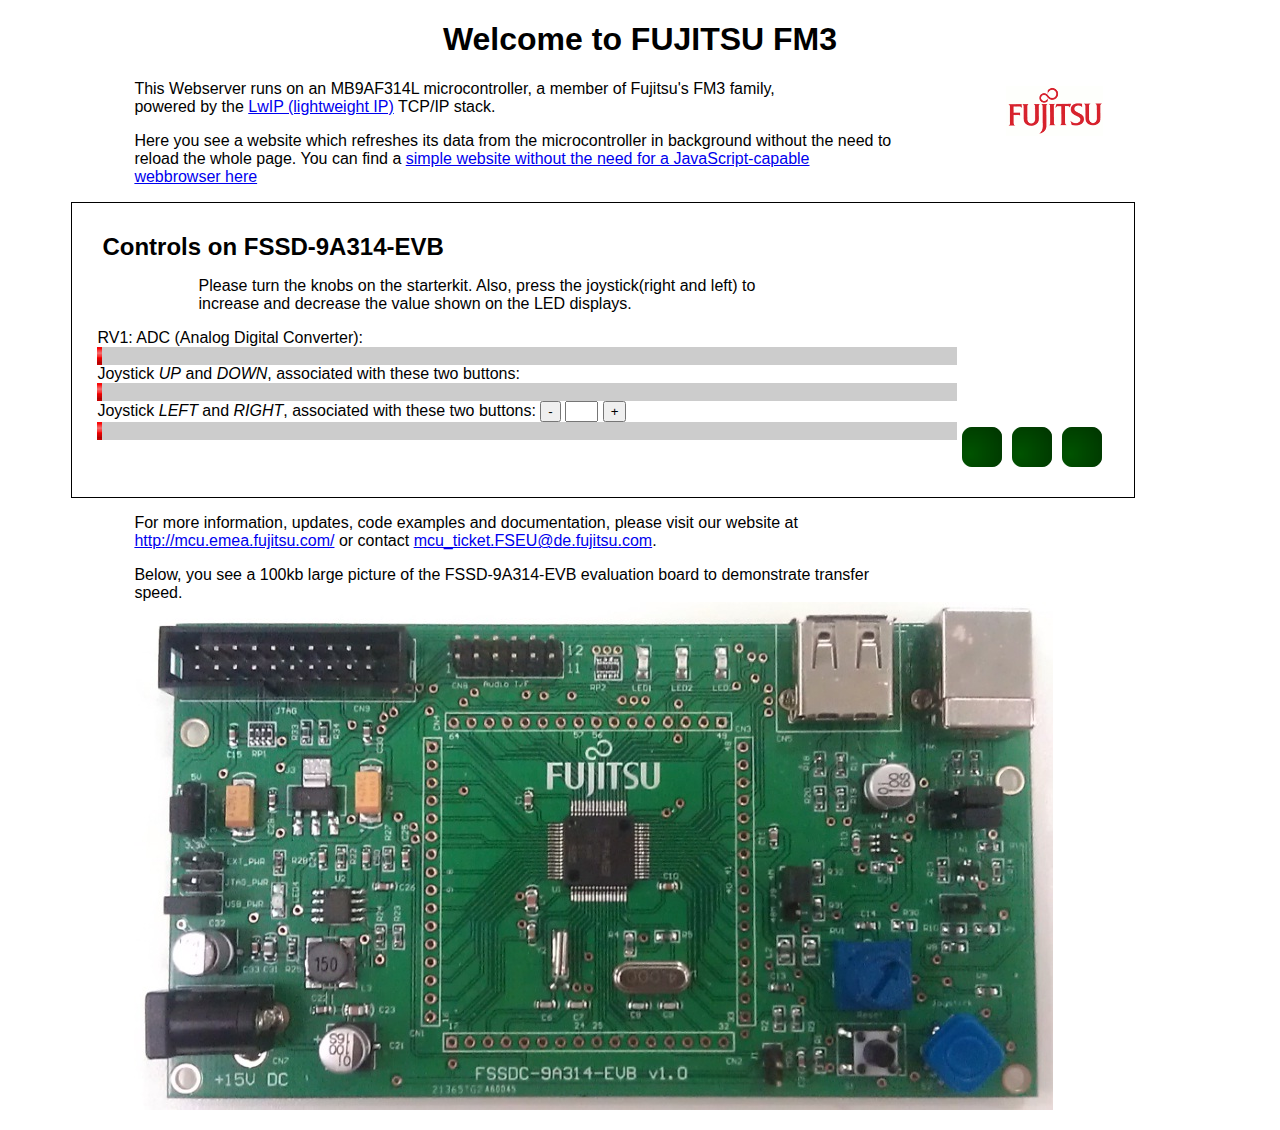
<file: library/app_lwip/httpserver_raw/fs/index.html>
<!DOCTYPE html>
<html>
    <head>
        <title>Welcome to Fujitsu FM3</title>
		<link rel="stylesheet" href="style.css">
		<meta charset="utf-8">
    </head>
<body>

<script type="text/javascript" src="json2.js">
</script>
<script>
<!--
var xhr;
var xhrs;
var msie;
if (window.ActiveXObject) {
	xhr = new ActiveXObject("Microsoft.XMLHTTP");
	xhrs = new ActiveXObject("Microsoft.XMLHTTP");
	msie = true;
    }
	else {
	xhr = new XMLHttpRequest();
	xhrs = new XMLHttpRequest();
	msie = false;
	}

function requestData() {
	xhr.open('get', 'ajax_data.json');
	if (msie == true) {
        xhr.setRequestHeader("If-Modified-Since", "Sat, 1 Jan 2000 00:00:00 GMT"); 
    }
    xhr.onreadystatechange = processResponse;
    xhr.send(null);
}

function processResponse() {
    if (xhr.readyState == 4  && xhr.status == 200){
		myJO = JSON.parse(xhr.responseText); // my JSON Object
		var ax = (myJO.adc%4096) / 4095*100;
		var kx = (myJO.key/1000);
		var lx = myJO.led / 7*100;
        document.getElementById('av').innerHTML = myJO.adc;
		document.getElementById("adc").style.width = ax + '%';
        document.getElementById('kv').innerHTML = myJO.key;
		document.getElementById("key").style.width = kx + '%';
		document.getElementById('ledval').value=myJO.led;
		document.getElementById("led").style.width = lx + '%';
		if (myJO.led & 0x01)
			document.getElementById("LEDgn0").className="led_green_on";
		else
			document.getElementById("LEDgn0").className="led_green_off";
		if (myJO.led & 0x02)
			document.getElementById("LEDgn1").className="led_green_on";
		else
			document.getElementById("LEDgn1").className="led_green_off";
		if (myJO.led & 0x04)
			document.getElementById("LEDgn2").className="led_green_on";
		else
			document.getElementById("LEDgn2").className="led_green_off";
		}
    }

function sendLEDData() {
    xhrs.open('get', 'input.cgi?ledval='+document.getElementById('ledval').value);
	xhrs.send();
	//xhrs.open('post', 'inputpost.cgi', true);
    //xhrs.send('ledval='+document.getElementById('ledval').value);  
}

function incLED() {
	if (document.getElementById('ledval').value < 7)
    document.getElementById('ledval').value++;
	sendLEDData();
}

function decLED() {
	if (document.getElementById('ledval').value > 0)
		document.getElementById('ledval').value--;
	sendLEDData();
}   
window.setInterval(requestData, 500);

-->
</script>
<noscript>
<h1>Please activate JavaScript for this site to work properly!</h1>
<p>
You will get real-time data updates and a better data presentation.
</p>
</noscript>

<h1>Welcome to FUJITSU FM3</h1>
<p>

This Webserver runs on an MB9AF314L microcontroller, a member of Fujitsu's FM3 family,<br>powered by the <a href="http://savannah.nongnu.org/projects/lwip/">LwIP (lightweight IP)</a> TCP/IP stack.
</p>
<p>
Here you see a website which refreshes its data from the microcontroller in background without the need to reload the whole page.
You can find a <a href="simple.shtml">simple website without the need for a JavaScript-capable webbrowser here</a>
</p>

<div class="container">
<h2>Controls on FSSD-9A314-EVB</h2>
<p>Please turn the knobs on the starterkit. Also, press the joystick(right and left) to increase and decrease the value shown on the LED displays.
</p>
<div class="label">RV1: ADC (Analog Digital Converter):<span id="av">&nbsp;</span></div><div class="barbg"><div id="adc" class="bar">&nbsp;</div></div><br>
<div class="label">Joystick <i>UP</i> and <i>DOWN</i>, associated with these two buttons:<span id="kv">&nbsp;</span></div><div class="barbg"><div id="key" class="bar">&nbsp;</div></div><br>
<div class="label">Joystick <i>LEFT</i> and <i>RIGHT</i>, associated with these two buttons:
<input type="button" value ="-" name="decbtn" onClick="javascript:decLED()">
<input type="text" name="ledval" size="1" maxlength="1" id="ledval" value="" onfocus="this.blur()" readonly="readonly" >
<input type="button" value ="+" name="incbtn" onClick="javascript:incLED()">
</div><div class="barbg"><div id="led" class="bar">&nbsp;</div></div><br>
<div class="label">
<div id="LEDgn2" class="led_green_off" ></div>
<div id="LEDgn1" class="led_green_off" ></div>
<div id="LEDgn0" class="led_green_off" ></div>
</div><br>
</div>


<p>

For more information, updates, code examples and documentation, please visit our website at <a href="http://mcu.emea.fujitsu.com/">http://mcu.emea.fujitsu.com/</a> or contact <a href="mailto:mcu_ticket.FSEU@de.fujitsu.com">mcu_ticket.FSEU@de.fujitsu.com</a>.
</p>
<p>
Below, you see a 100kb large picture of the FSSD-9A314-EVB evaluation board to demonstrate transfer speed.
<img alt="big picture" src="bigpicture.jpg?1"><!--?1 to circumvent browser cache to enable performance measurements-->
</p>
</body>
</html>
</file>
<file: library/app_lwip/httpserver_raw/fs/style.css>
h1
{
text-align: center;
font-family:arial,helvetica;
}

h2
{
margin:5px;
}

body
{
font-family:arial,helvetica;
background-repeat: no-repeat;
background-position: 85% 8%;
background-image: url(fujitsu.png);
}

p
{
width:60%;
padding-left:10%;
}

div.container
{
width:80%;
border: 1px solid #000000;
margin-left:5%;
padding:2%;
overflow:auto;
}

div.label
{
float:left;
border-bottom:10px;
}

div.bar
{
float:left;
background-image:url(bar.png);
background-repeat:repeat-x;
background-color:#f11111;
}

div.barbg
{
width:85%;
float:left;
background-color:#cccccc;
}

div.led_green_on {
background-image: url(img/green_led_on.png);
background-repeat: no-repeat;
width:40px;
height:40px;
margin:5px;
float:left;
}

div.led_green_off {
background-image: url(img/green_led_off.png);
background-repeat: no-repeat;
width:40px;
height:40px;
margin:5px;
float:left;
}
</file>
